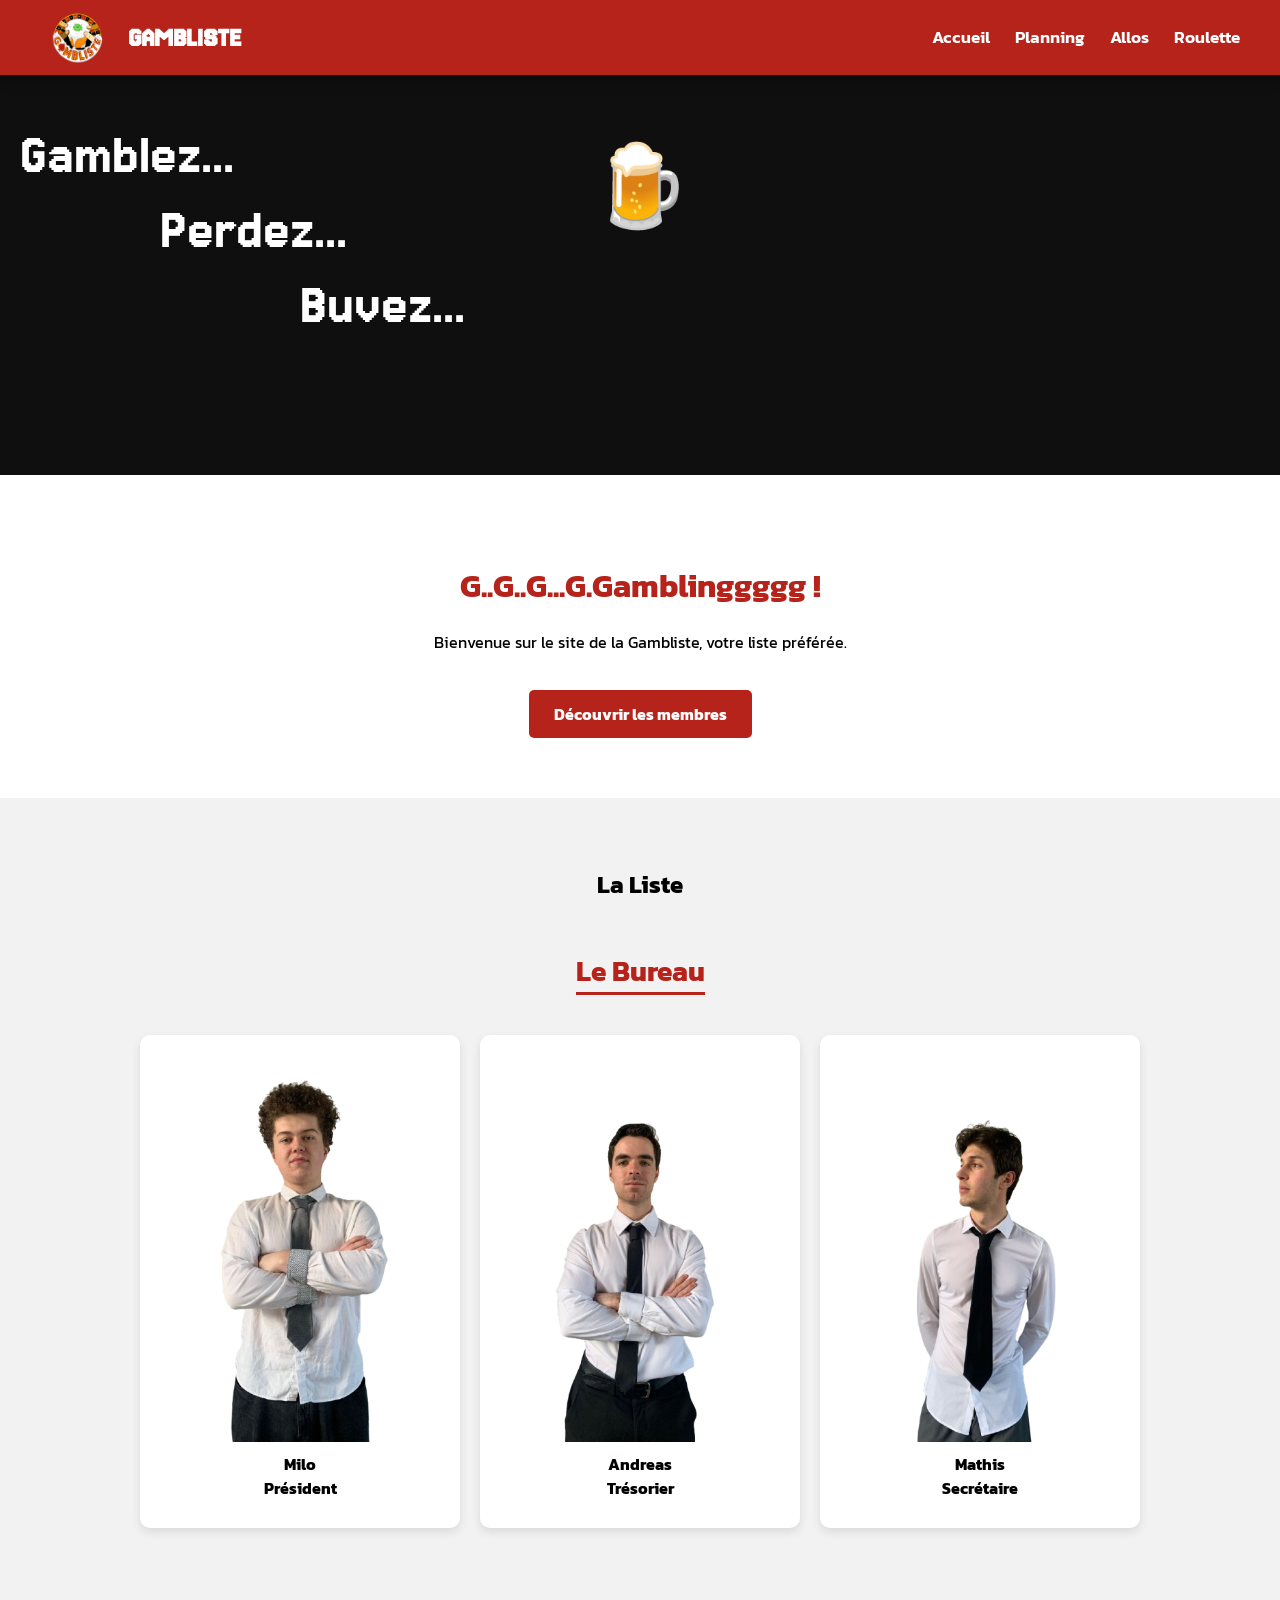
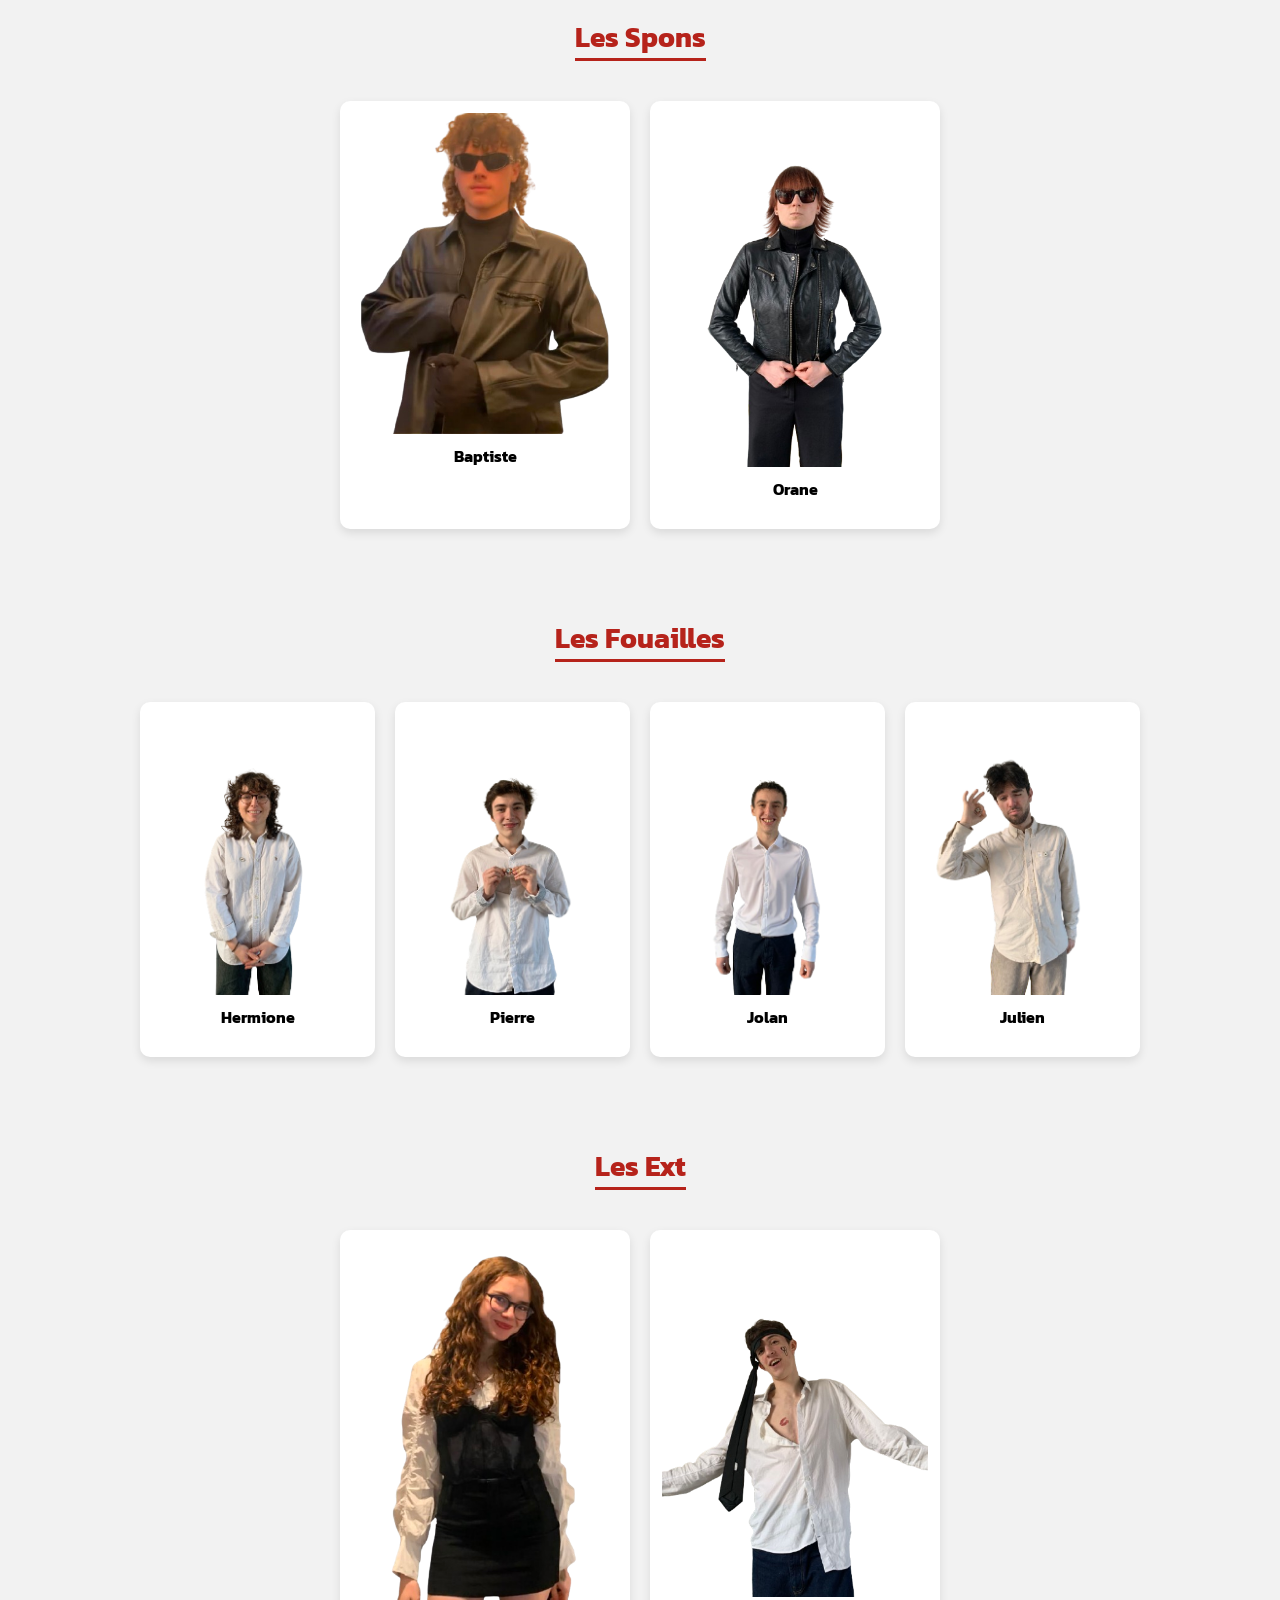
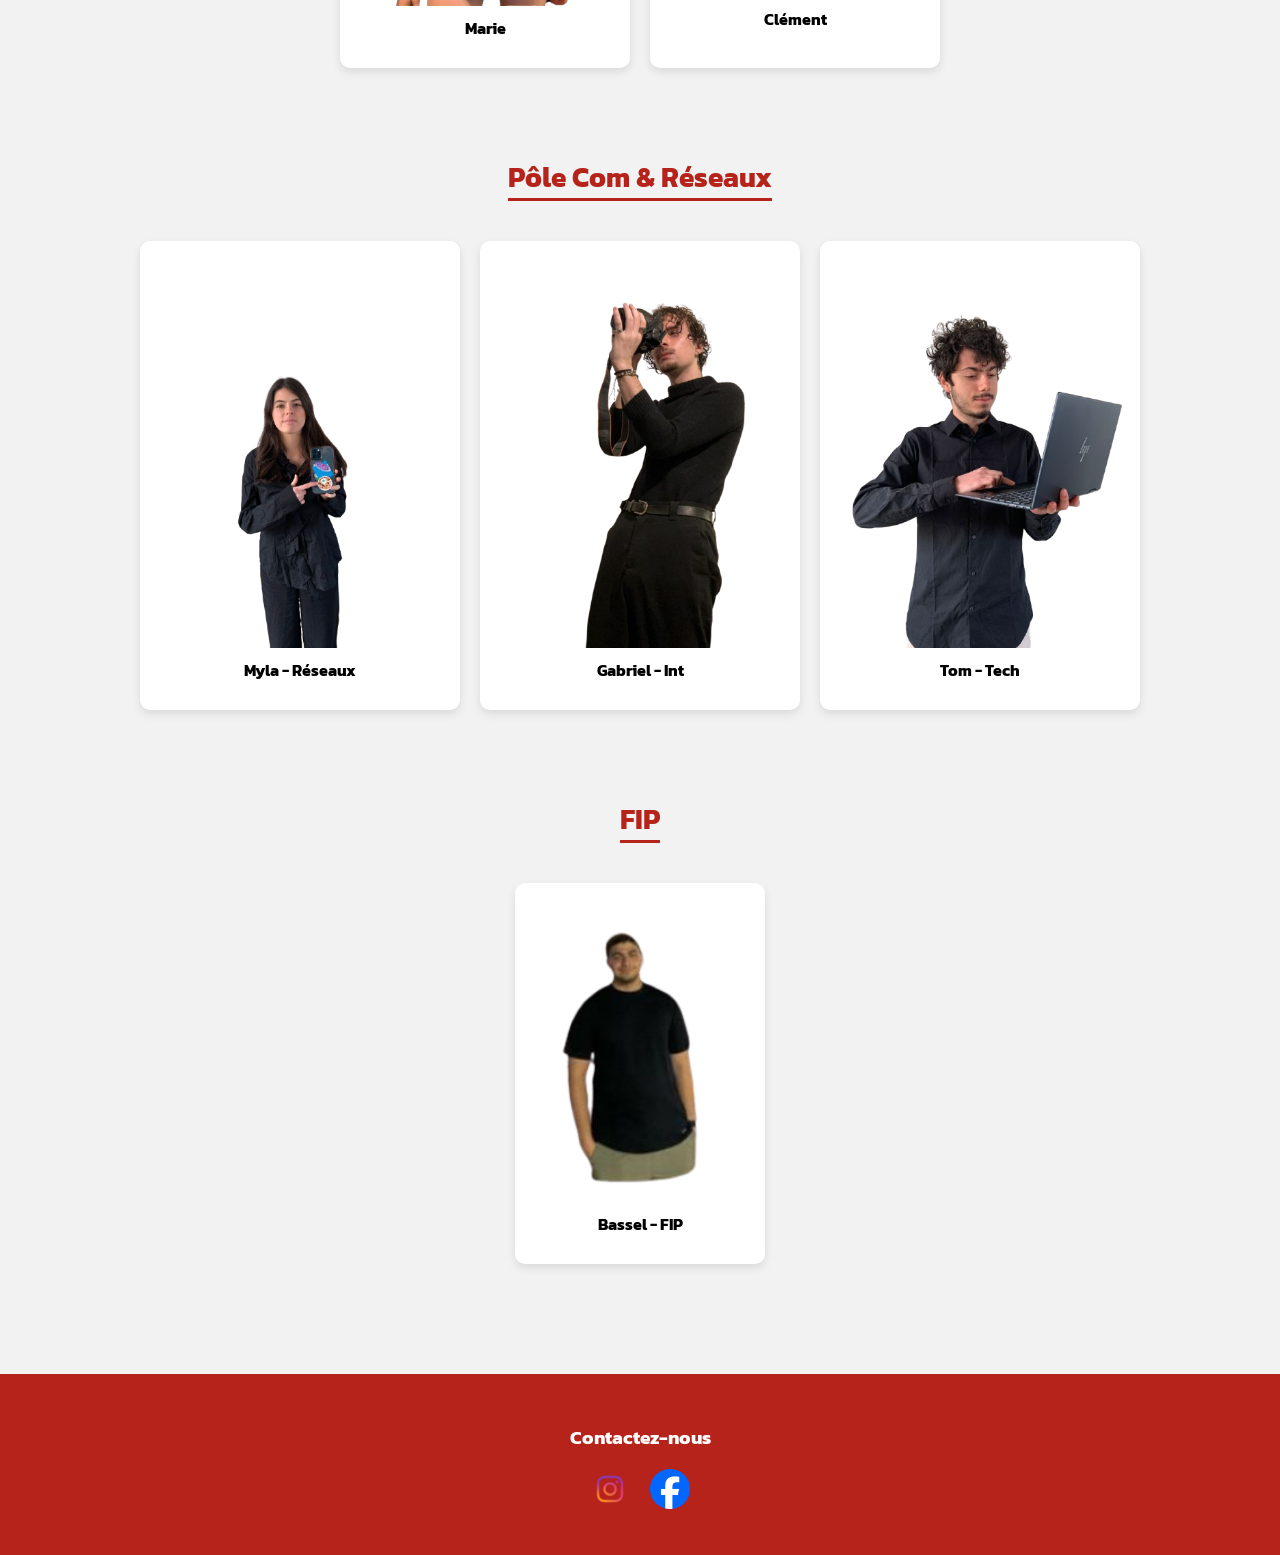
<file: index.html>
<!DOCTYPE html>
<html lang="fr">
<head>
    <link rel="icon" type="image/png" href="images/logo.png">
    <meta charset="UTF-8">
    <meta name="viewport" content="width=device-width, initial-scale=1.0">
    <title>Gambliste - Accueil</title>
    
    <link rel="stylesheet" href="css/index.css">
    <link rel="stylesheet" href="https://cdnjs.cloudflare.com/ajax/libs/font-awesome/6.0.0/css/all.min.css">
    <link rel="icon" type="image/png" href="images/logo.png">
</head>

<body>

<header class="navbar">
    <div class="logo-conteneur">
        <img src="images/logo.png" alt="Logo Gambliste" class="logo-image">
        <h1 class="titre-principal">GAMBLISTE</h1>
    </div>
    <nav class="liens-navbar">
        <a href="index.html">Accueil</a>
        <a href="planning.html">Planning</a>
        <a href="allos.html">Allos</a>
        <a href="roulette.html">Roulette</a>
    </nav>
</header>

<main>
    <section class="zone-hero">
        <div class="bouton-biere" id="declencheurBiere" title="Clique pour servir !">🍺</div> 

        <div class="slogan-escalier">
            <span>Gamblez...</span>
            <span class="marche-2">Perdez...</span>
            <span class="marche-3">Buvez...</span>
        </div>
        <div class="liquide-biere" id="niveauBiere"></div>
    </section>

    <section class="texte-presentation">
        <h2 class="accent-rouge">G..G..G...G.Gamblinggggg !</h2>
        <p>Bienvenue sur le site de la Gambliste, votre liste préférée.</p>
        <a href="#membres-ancre" class="bouton-action">Découvrir les membres</a>
    </section>

    <section class="section-membres" id="membres-ancre">
        <h2 class="titre-section">La Liste</h2>

        <div class="sous-section">
            <h3 class="sous-titre-pole">Le Bureau</h3>
            <div class="grille-membres grille-3">
                <div class="carte-membre"><img src="images/milo.png" alt="Milo"><p><b>Milo</b><br>Président</p></div>
                <div class="carte-membre"><img src="images/andreas.png" alt="Andreas"><p><b>Andreas</b><br>Trésorier</p></div>
                <div class="carte-membre"><img src="images/mathis.png" alt="Mathis"><p><b>Mathis</b><br>Secrétaire</p></div>
            </div>
        </div>

        <div class="sous-section">
            <h3 class="sous-titre-pole">Les Spons</h3>
            <div class="grille-membres grille-2">
                <div class="carte-membre"><img src="images/baptiste.png" alt="Baptiste"><p>Baptiste</p></div>
                <div class="carte-membre"><img src="images/orane.png" alt="Orane"><p>Orane</p></div>
            </div>
        </div>

        <div class="sous-section">
            <h3 class="sous-titre-pole">Les Fouailles</h3>
            <div class="grille-membres grille-4">
                <div class="carte-membre"><img src="images/hermione.png" alt="Hermione"><p>Hermione</p></div>
                <div class="carte-membre"><img src="images/pierre.png" alt="Pierre"><p>Pierre</p></div>
                <div class="carte-membre"><img src="images/jolan.png" alt="Jolan"><p>Jolan</p></div>
                <div class="carte-membre"><img src="images/julien.png" alt="Julien"><p>Julien</p></div>
            </div>
        </div>

        <div class="sous-section">
            <h3 class="sous-titre-pole">Les Ext</h3>
            <div class="grille-membres grille-2">
                <div class="carte-membre"><img src="images/marie.png" alt="Marie"><p>Marie</p></div>
                <div class="carte-membre"><img src="images/clement.png" alt="Clément"><p>Clément</p></div>
            </div>
        </div>

        <div class="sous-section">
            <h3 class="sous-titre-pole">Pôle Com & Réseaux</h3>
            <div class="grille-membres grille-3">
                <div class="carte-membre"><img src="images/myla.png" alt="Myla"><p>Myla - Réseaux</p></div>
                <div class="carte-membre"><img src="images/gabriel.png" alt="Gabriel"><p>Gabriel - Int</p></div>
                <div class="carte-membre"><img src="images/tom.png" alt="Tom"><p>Tom - Tech</p></div>
            </div>
        </div>

        <div class="sous-section">
            <h3 class="sous-titre-pole">FIP</h3>
            <div class="grille-membres grille-1">
                <div class="carte-membre"><img src="images/bassel.png" alt="Bassel"><p>Bassel - FIP</p></div>
            </div>
        </div>
    </section>
</main>

<footer class="pied-de-page">
    <h3>Contactez-nous</h3>
    <div class="conteneur-sociaux">
        <a href="https://www.instagram.com/la_gambliste" target="_blank" aria-label="Instagram">
            <img src="images/logo_insta.png" alt="Instagram" class="icone-sociale">
        </a>
        <a href="https://www.facebook.com/groups/1248265633213505/user/61583542214371/" target="_blank" aria-label="Facebook">
            <img src="images/logo_facebook.png" alt="Facebook" class="icone-sociale">
        </a>
    </div>
</footer>

<script>
    document.addEventListener('DOMContentLoaded', function() {
        const declencheur = document.getElementById('declencheurBiere');
        const remplissage = document.getElementById('niveauBiere');

        if (declencheur && remplissage) {
            declencheur.addEventListener('click', function() {
                if (!remplissage.classList.contains('en-train-de-remplir')) {
                    remplissage.classList.add('en-train-de-remplir');
                    declencheur.classList.add('versage-en-cours');
                    setTimeout(() => { 
                        declencheur.style.opacity = '0';
                        setTimeout(() => { declencheur.style.display = 'none'; }, 500);
                    }, 3000); 
                }
            });
        }
    });
</script>
<script src="js/global.js"></script>

</body>

</html>
</file>
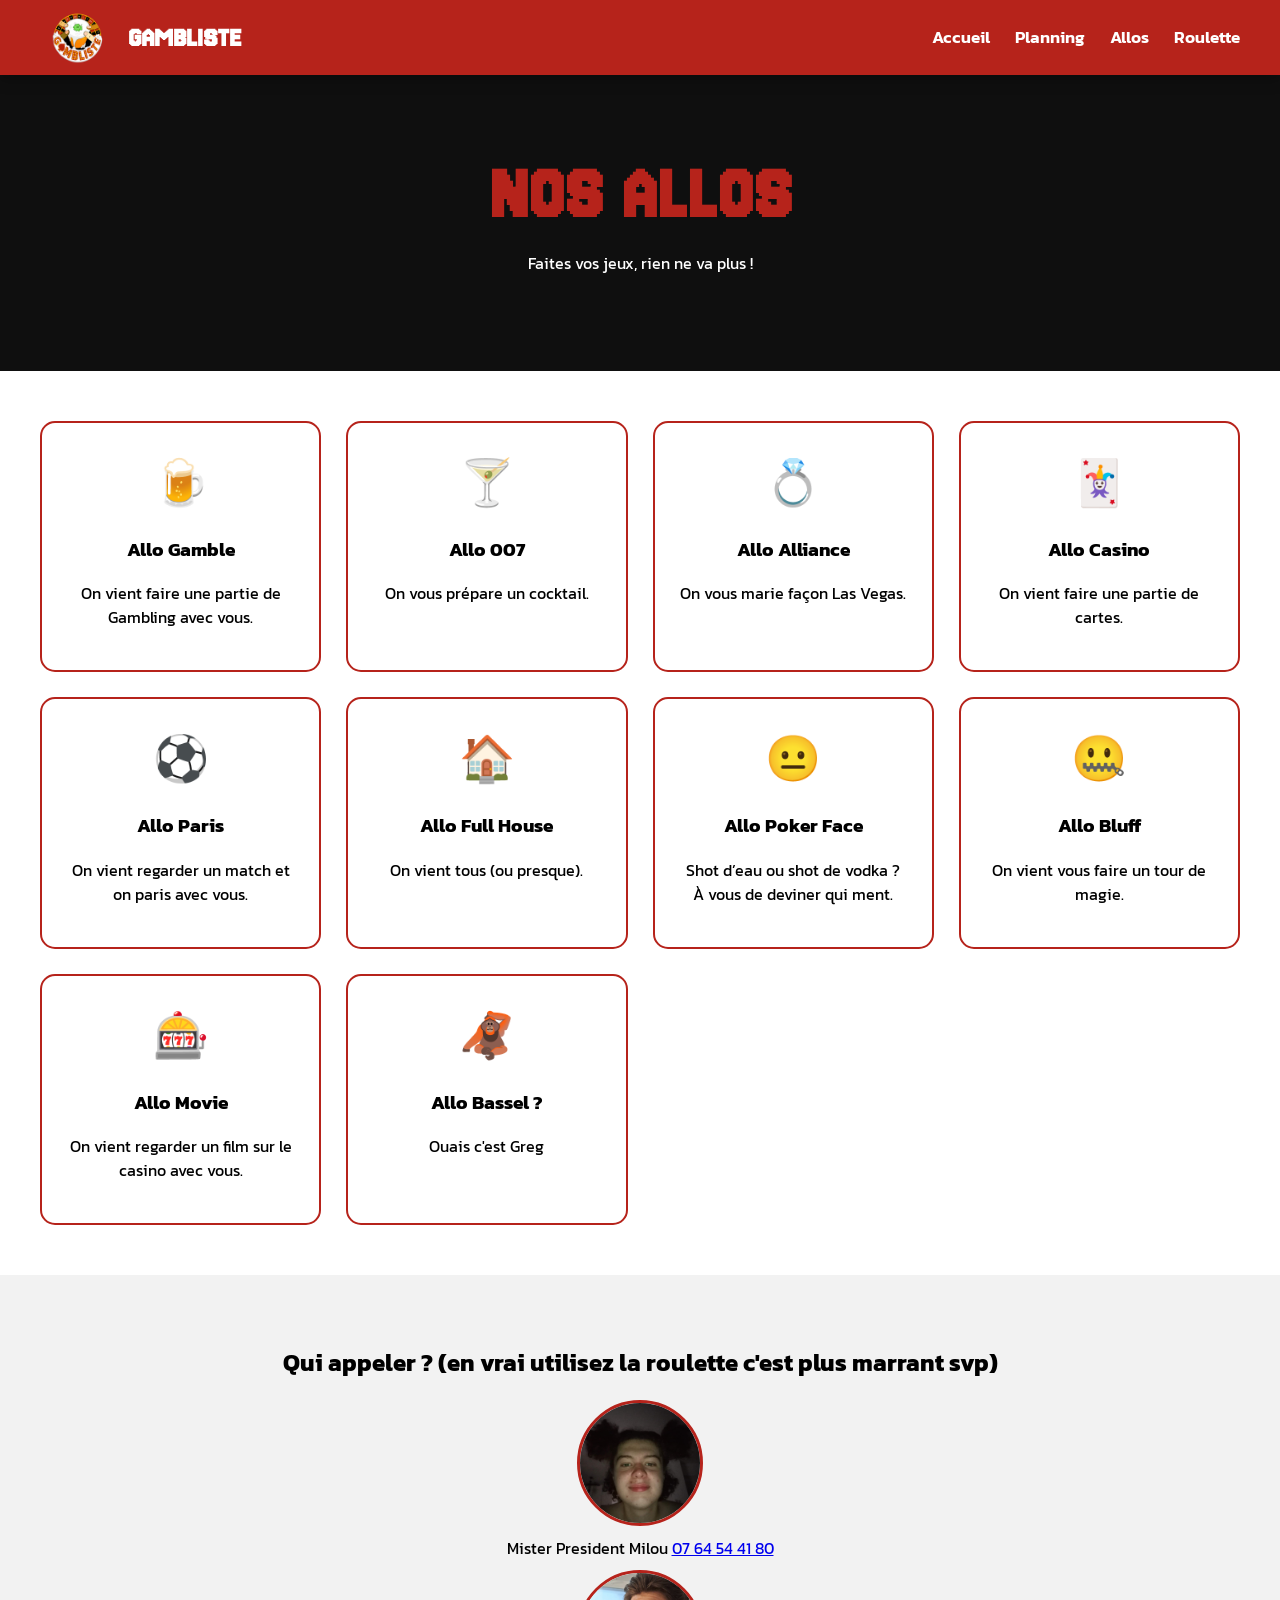
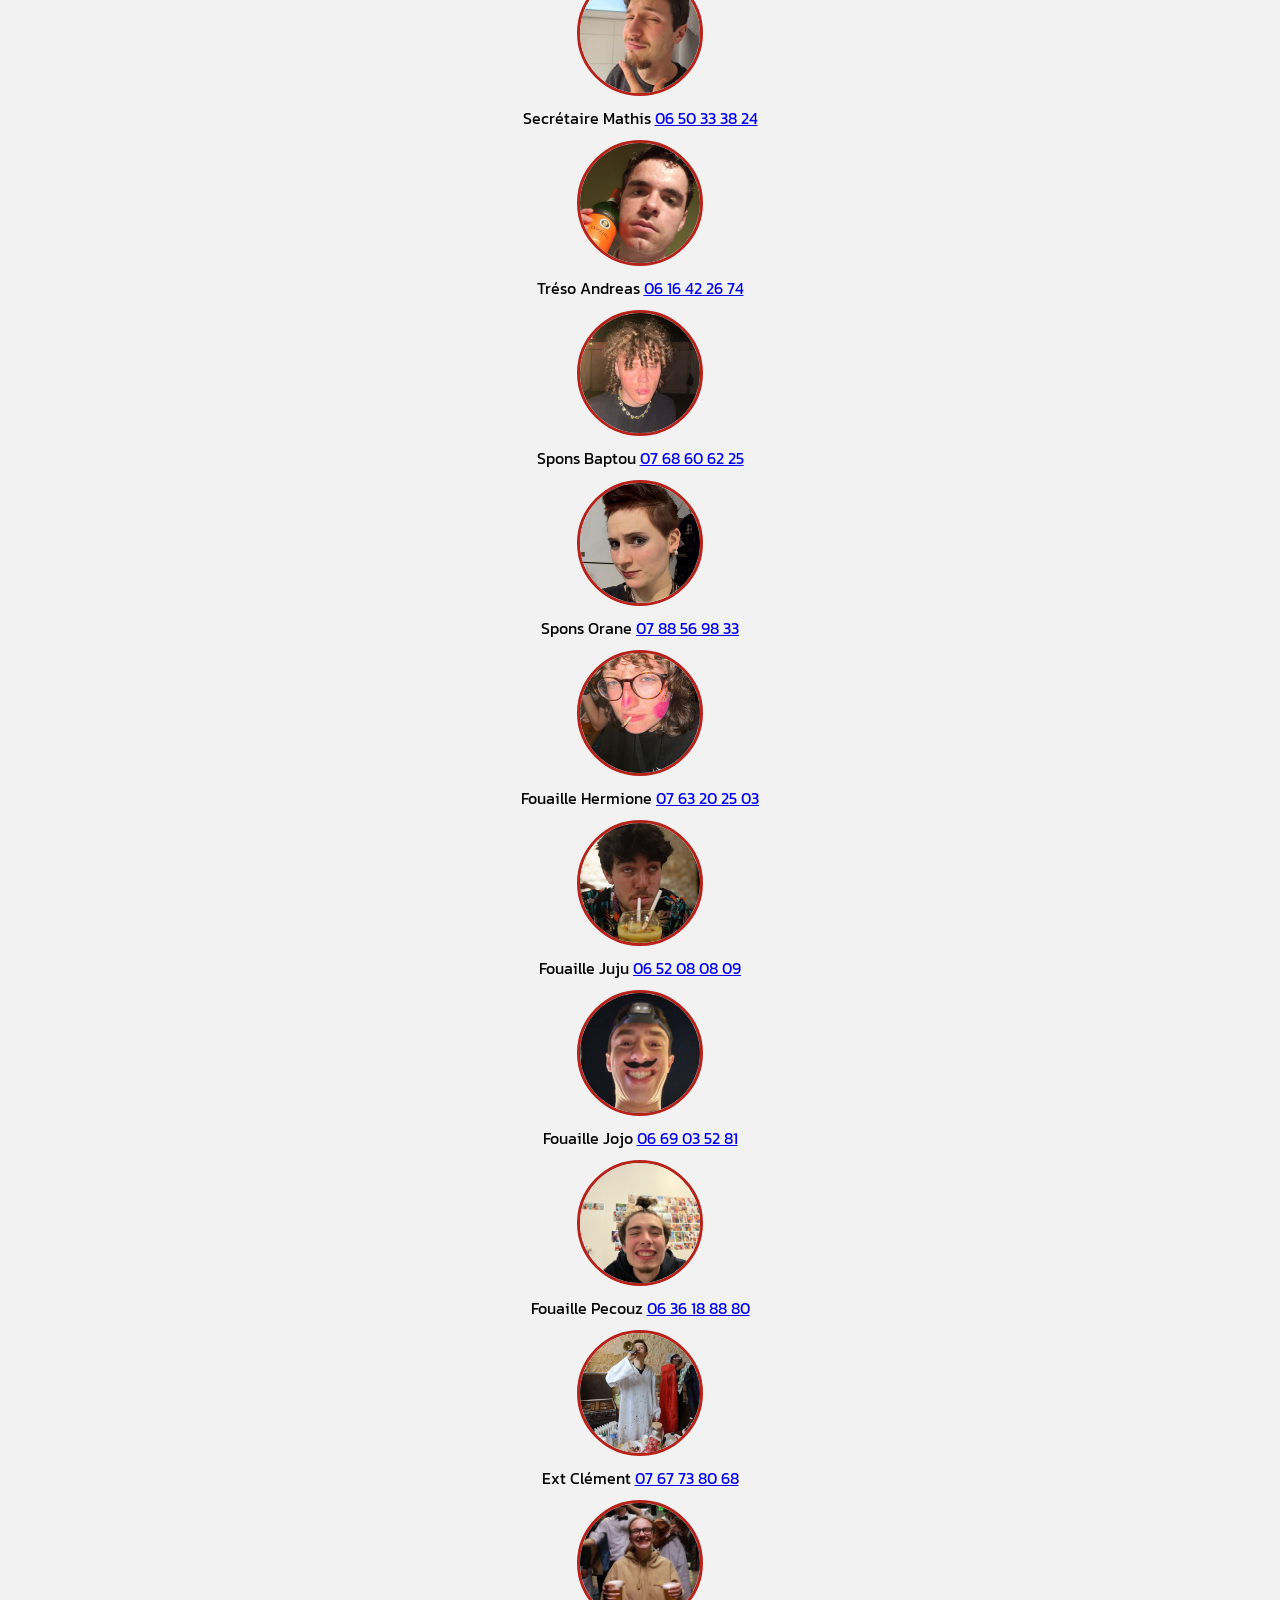
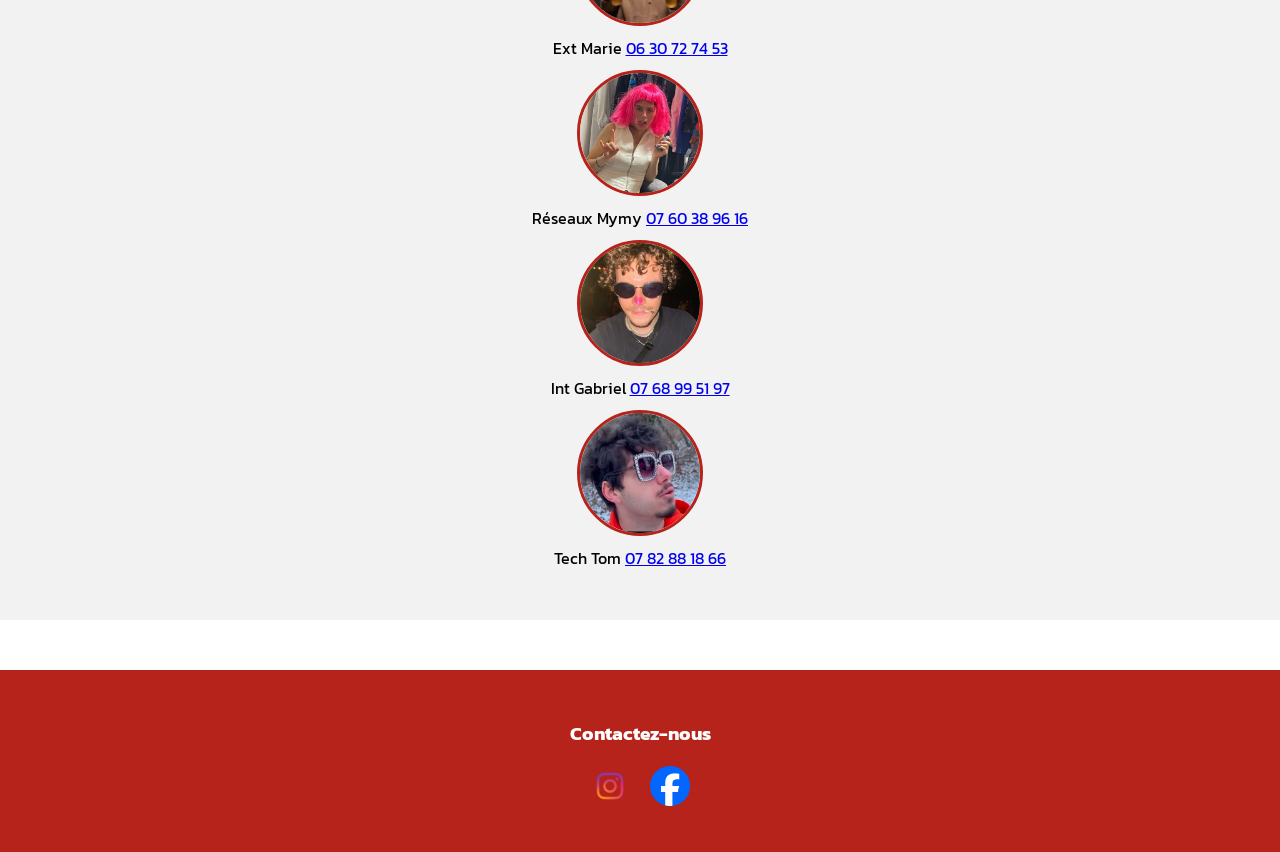
<file: allos.html>
<!DOCTYPE html>
<html lang="fr">
<head>
    <link rel="icon" type="image/png" href="images/logo.png">
    <meta charset="UTF-8">
    <meta name="viewport" content="width=device-width, initial-scale=1.0">
    <title>Gambliste - Allos</title>
    <link rel="stylesheet" href="css/allos.css">
</head>
<body>

<header class="navbar">
    <div class="logo-conteneur">
        <img src="images/logo.png" alt="Logo Gambliste" class="logo-image">
        <h1 class="titre-principal">GAMBLISTE</h1>
    </div>
    <nav class="liens-navbar">
        <a href="index.html">Accueil</a>
        <a href="planning.html">Planning</a>
        <a href="allos.html">Allos</a>
        <a href="roulette.html">Roulette</a>
    </nav>
</header>

<section class="zone-hero-allos">
    <h2 class="titre-page">NOS ALLOS</h2>
    <p class="sous-titre">Faites vos jeux, rien ne va plus !</p>
</section>

<section class="section-allos">
    <div class="grille-allos">
        
        <div class="carte-allo">
            <div class="allo-icone">🍺</div>
            <h3>Allo Gamble</h3>
            <p>On vient faire une partie de Gambling avec vous.</p>
        </div>

        <div class="carte-allo">
            <div class="allo-icone">🍸</div>
            <h3>Allo 007</h3>
            <p>On vous prépare un cocktail.</p>
        </div>

        <div class="carte-allo">
            <div class="allo-icone">💍</div>
            <h3>Allo Alliance</h3>
            <p>On vous marie façon Las Vegas.</p>
        </div>

        <div class="carte-allo">
            <div class="allo-icone">🃏</div>
            <h3>Allo Casino</h3>
            <p>On vient faire une partie de cartes.</p>
        </div>

        <div class="carte-allo">
            <div class="allo-icone">⚽</div>
            <h3>Allo Paris</h3>
            <p>On vient regarder un match et on paris avec vous.</p>
        </div>

        <div class="carte-allo">
            <div class="allo-icone">🏠</div>
            <h3>Allo Full House</h3>
            <p>On vient tous (ou presque).</p>
        </div>

        <div class="carte-allo">
            <div class="allo-icone">😐</div>
            <h3>Allo Poker Face</h3>
            <p>Shot d’eau ou shot de vodka ? À vous de deviner qui ment.</p>
        </div>

        <div class="carte-allo">
            <div class="allo-icone">🤐</div>
            <h3>Allo Bluff</h3>
            <p>On vient vous faire un tour de magie.</p>
        </div>


        <div class="carte-allo">
            <div class="allo-icone">🎰</div>
            <h3>Allo Movie</h3>
            <p>On vient regarder un film sur le casino avec vous.</p>
        </div>

        <div class="carte-allo">
            <div class="allo-icone">🦧</div>
            <h3>Allo Bassel ?</h3>
            <p>Ouais c'est Greg</p>
        </div>

    </div>
</section>

<section class="section-contacts">
    <h2 class="sous-titre-pole">Qui appeler ? (en vrai utilisez la roulette c'est plus marrant svp)</h2>
    <div class="annuaire-gambliste">
        
        <div class="contact-card">
            <img src="images/Roulette/Mylo2.jpg" alt="Milou" class="photo-contact">
            <div class="info-contact">
                <span class="role">Mister President</span>
                <span class="nom">Milou</span>
                <a href="tel:0764544180" class="lien-tel">07 64 54 41 80</a>
            </div>
        </div>

        <div class="contact-card">
            <img src="images/Roulette/Mathis1.jpg" alt="Mathis" class="photo-contact">
            <div class="info-contact">
                <span class="role">Secrétaire</span>
                <span class="nom">Mathis</span>
                <a href="tel:0650333824" class="lien-tel">06 50 33 38 24</a>
            </div>
        </div>

        <div class="contact-card">
            <img src="images/Roulette/Andreas1.jpg" alt="Andreas" class="photo-contact">
            <div class="info-contact">
                <span class="role">Tréso</span>
                <span class="nom">Andreas</span>
                <a href="tel:0616422674" class="lien-tel">06 16 42 26 74</a>
            </div>
        </div>

        <div class="contact-card">
            <img src="images/Roulette/Baptou1.jpg" alt="Baptou" class="photo-contact">
            <div class="info-contact">
                <span class="role">Spons</span>
                <span class="nom">Baptou</span>
                <a href="tel:0768606225" class="lien-tel">07 68 60 62 25</a>
            </div>
        </div>

        <div class="contact-card">
            <img src="images/Roulette/Orane2.jpg" alt="Orane" class="photo-contact">
            <div class="info-contact">
                <span class="role">Spons</span>
                <span class="nom">Orane</span>
                <a href="tel:0788569833" class="lien-tel">07 88 56 98 33</a>
            </div>
        </div>

        <div class="contact-card">
            <img src="images/Roulette/Hermione1.jpg" alt="Hermione" class="photo-contact">
            <div class="info-contact">
                <span class="role">Fouaille</span>
                <span class="nom">Hermione</span>
                <a href="tel:0763202503" class="lien-tel">07 63 20 25 03</a>
            </div>
        </div>

        <div class="contact-card">
            <img src="images/Roulette/Juju1.jpg" alt="Juju" class="photo-contact">
            <div class="info-contact">
                <span class="role">Fouaille</span>
                <span class="nom">Juju</span>
                <a href="tel:0652080809" class="lien-tel">06 52 08 08 09</a>
            </div>
        </div>

        <div class="contact-card">
            <img src="images/Roulette/Jojo1.jpg" alt="Jojo" class="photo-contact">
            <div class="info-contact">
                <span class="role">Fouaille</span>
                <span class="nom">Jojo</span>
                <a href="tel:0669035281" class="lien-tel">06 69 03 52 81</a>
            </div>
        </div>

        <div class="contact-card">
            <img src="images/Roulette/Pecouz4.jpg" alt="Pecouz" class="photo-contact">
            <div class="info-contact">
                <span class="role">Fouaille</span>
                <span class="nom">Pecouz</span>
                <a href="tel:0636188880" class="lien-tel">06 36 18 88 80</a>
            </div>
        </div>

        <div class="contact-card">
            <img src="images/Roulette/Clement1.jpg" alt="Clément" class="photo-contact">
            <div class="info-contact">
                <span class="role">Ext</span>
                <span class="nom">Clément</span>
                <a href="tel:0767738068" class="lien-tel">07 67 73 80 68</a>
            </div>
        </div>

        <div class="contact-card">
            <img src="images/Roulette/Marie1.jpg" alt="Marie" class="photo-contact">
            <div class="info-contact">
                <span class="role">Ext</span>
                <span class="nom">Marie</span>
                <a href="tel:0630727453" class="lien-tel">06 30 72 74 53</a>
            </div>
        </div>

        <div class="contact-card">
            <img src="images/Roulette/Mymy2.jpg" alt="Mymy" class="photo-contact">
            <div class="info-contact">
                <span class="role">Réseaux</span>
                <span class="nom">Mymy</span>
                <a href="tel:0760389616" class="lien-tel">07 60 38 96 16</a>
            </div>
        </div>

        <div class="contact-card">
            <img src="images/Roulette/Gabriel1.jpg" alt="Gabriel" class="photo-contact">
            <div class="info-contact">
                <span class="role">Int</span>
                <span class="nom">Gabriel</span>
                <a href="tel:0768995197" class="lien-tel">07 68 99 51 97</a>
            </div>
        </div>

        <div class="contact-card">
            <img src="images/Roulette/Tom2.jpg" alt="Tom" class="photo-contact">
            <div class="info-contact">
                <span class="role">Tech</span>
                <span class="nom">Tom</span>
                <a href="tel:0782881866" class="lien-tel">07 82 88 18 66</a>
            </div>
        </div>

    </div>
</section>
<footer class="pied-de-page">
    <h3>Contactez-nous</h3>
    <div class="conteneur-sociaux">
        <a href="https://www.instagram.com/la_gambliste" target="_blank" aria-label="Instagram">
            <img src="images/logo_insta.png" alt="Instagram" class="icone-sociale">
        </a>
        <a href="https://www.facebook.com/groups/1248265633213505/user/61583542214371/" target="_blank" aria-label="Facebook">
            <img src="images/logo_facebook.png" alt="Facebook" class="icone-sociale">
        </a>
    </div>
</footer>
<script src="js/global.js"></script>
</body>

</html>
</file>
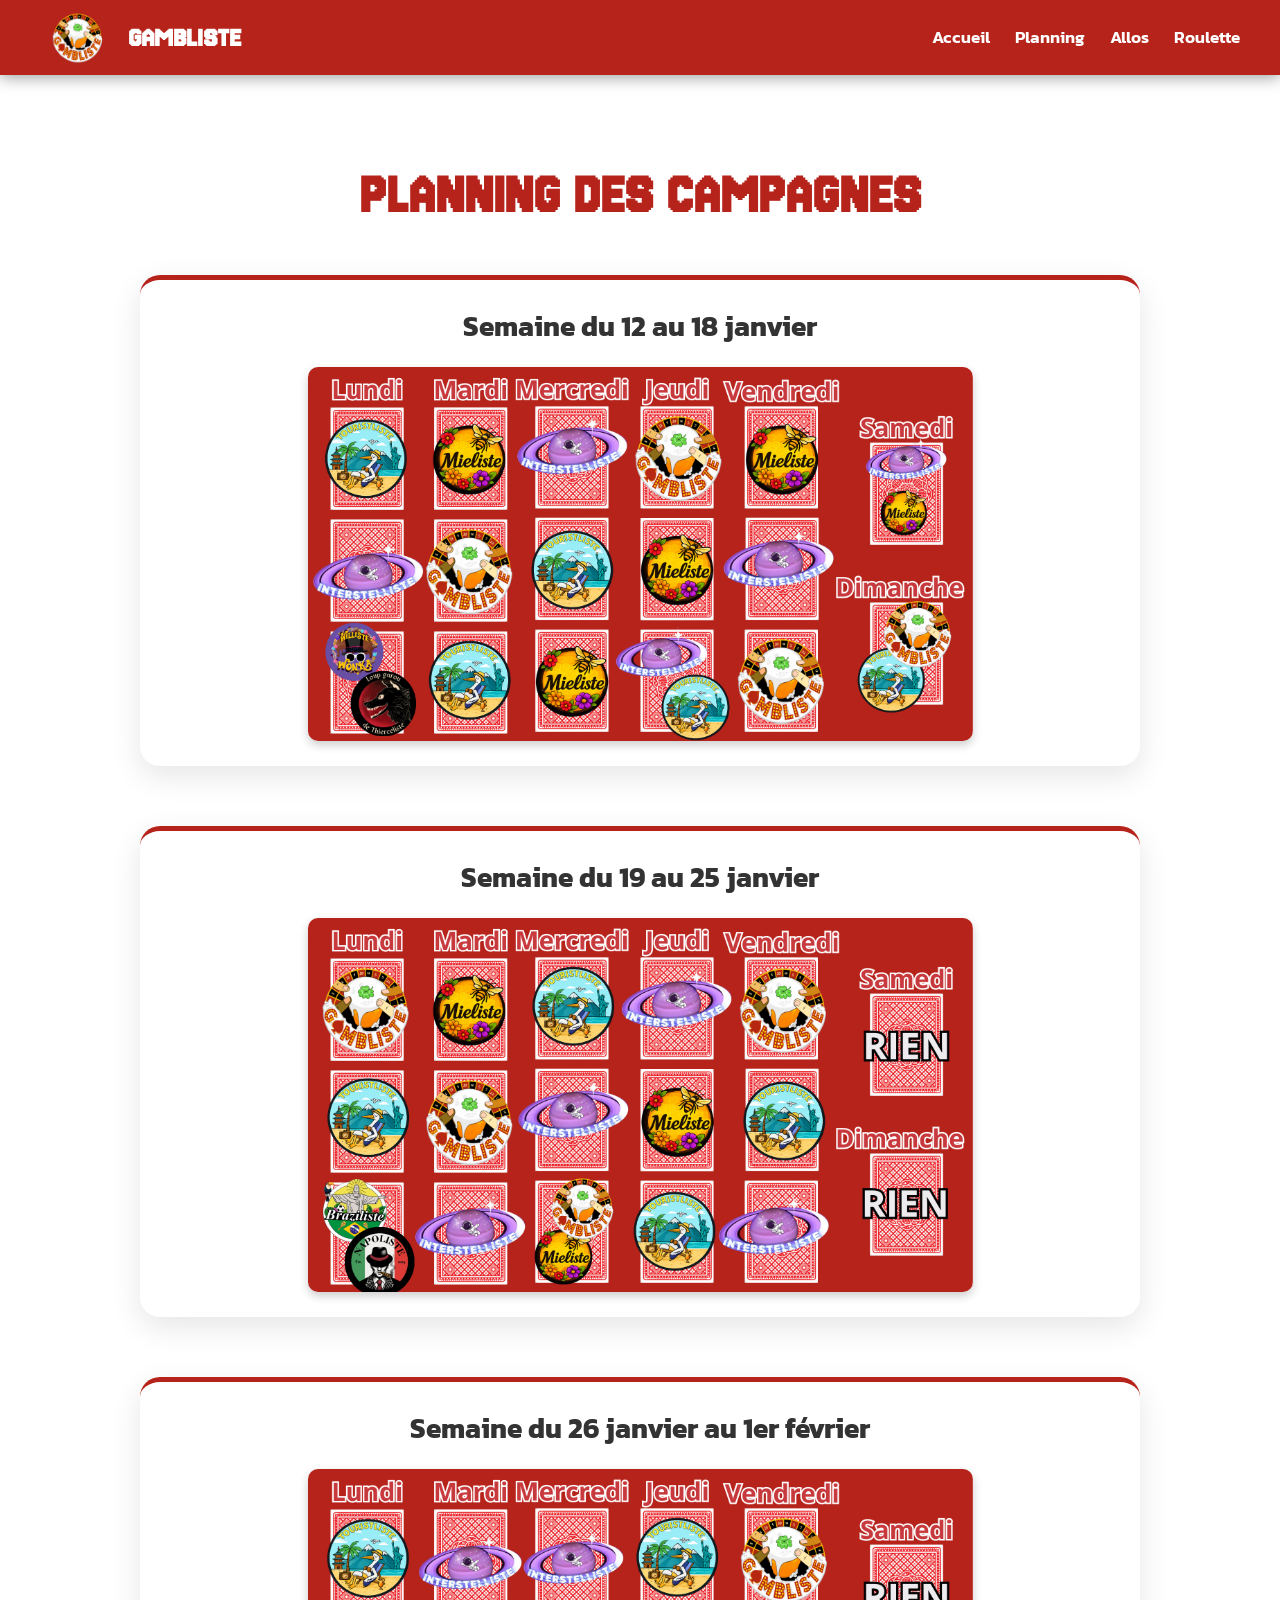
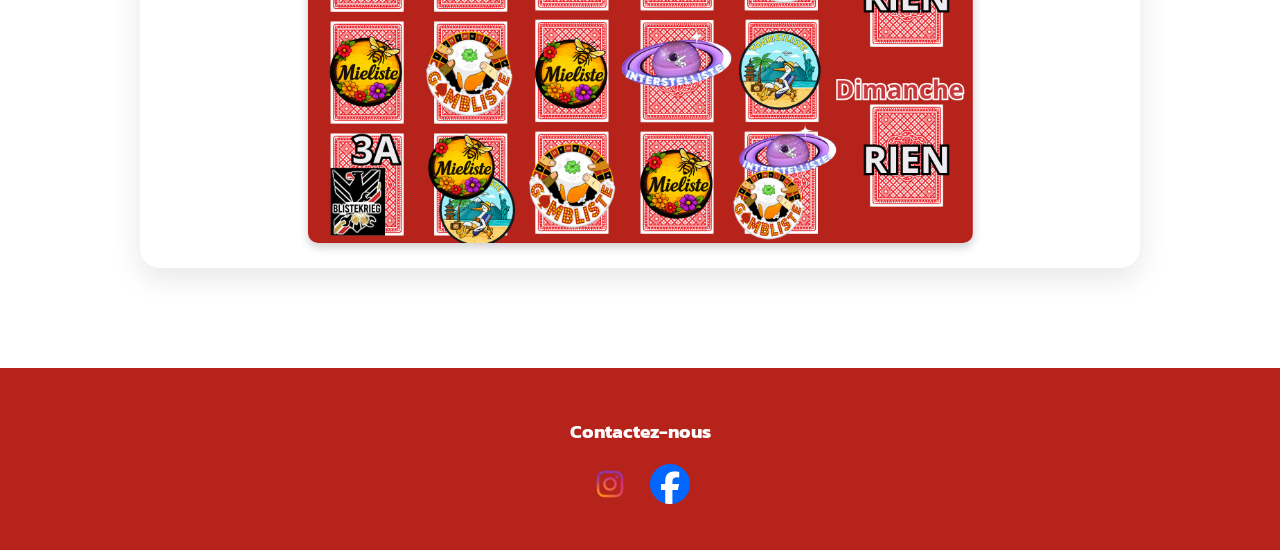
<file: planning.html>
<!DOCTYPE html>
<html lang="fr">
<head>
    <link rel="icon" type="image/png" href="images/logo.png">
    <meta charset="UTF-8">
    <meta name="viewport" content="width=device-width, initial-scale=1.0">
    <title>Gambliste - Planning</title>
    <link rel="preconnect" href="https://fonts.googleapis.com">
    <link rel="preconnect" href="https://fonts.gstatic.com" crossorigin>
    <link href="https://fonts.googleapis.com/css2?family=Jersey+15&family=Kanit:wght@400;600&display=swap" rel="stylesheet">
    <link rel="stylesheet" href="css/planning.css">
</head>
<body>

<header class="navbar">
    <div class="logo-conteneur">
        <img src="images/logo.png" alt="Logo Gambliste" class="logo-image">
        <h1 class="titre-principal">GAMBLISTE</h1>
    </div>
    <nav class="liens-navbar">
        <a href="index.html">Accueil</a>
        <a href="planning.html">Planning</a>
        <a href="allos.html">Allos</a>
        <a href="roulette.html">Roulette</a>
    </nav>
</header>

<main class="contenu-planning">
    <h1 class="titre-page-planning">PLANNING DES CAMPAGNES</h1>
    
    <section class="planning-section">
        <div class="carte-planning">
            <h2 class="date-semaine">Semaine du 12 au 18 janvier</h2>
            <div class="image-wrapper">
                <img src="images/1.png" alt="Planning 12-18 Janvier">
            </div>
        </div>

        <div class="carte-planning">
            <h2 class="date-semaine">Semaine du 19 au 25 janvier</h2>
            <div class="image-wrapper">
                <img src="images/2.png" alt="Planning 19-25 Janvier">
            </div>
        </div>

        <div class="carte-planning">
            <h2 class="date-semaine">Semaine du 26 janvier au 1er février</h2>
            <div class="image-wrapper">
                <img src="images/3.png" alt="Planning 26 Jan-1 Fev">
            </div>
        </div>
    </section>
</main>

<footer class="pied-de-page">
    <h3>Contactez-nous</h3>
    <div class="conteneur-sociaux">
        <a href="https://www.instagram.com/la_gambliste" target="_blank" aria-label="Instagram">
            <img src="images/logo_insta.png" alt="Instagram" class="icone-sociale">
        </a>
        <a href="https://www.facebook.com/groups/1248265633213505/user/61583542214371/" target="_blank" aria-label="Facebook">
            <img src="images/logo_facebook.png" alt="Facebook" class="icone-sociale">
        </a>
    </div>
</footer>

<script src="js/global.js"></script>
</body>
</html>
</file>
<file: css/index.css>
@import url('https://fonts.googleapis.com/css2?family=Jersey+15&display=swap');
@import url('https://fonts.googleapis.com/css2?family=Kanit:wght@400;600&display=swap');
/* --- BASES --- */
body {
    margin: 0;
    font-family: 'Kanit', sans-serif;
    background: #ffffff;
    color: #000;
    scroll-behavior: smooth; 
    padding-top: 75px; 
    overflow-x: hidden;
    width: 100%;
}

/* --- NAVBAR --- */
.navbar {
    position: fixed;
    top: 0;
    left: 0;
    width: 100%;
    height: 75px;
    background-color: #b6231b;
    display: flex;
    justify-content: space-between;
    align-items: center;
    padding: 0 40px;
    z-index: 2000;
    box-sizing: border-box;
    box-shadow: 0 2px 15px rgba(0,0,0,0.4);
}

.logo-conteneur {
    display: flex;
    align-items: center;
    gap: 15px;
}

.logo-image {
    height: 55px; 
    width: auto;
    border-radius: 50%;
}

.titre-principal {
    font-family: 'Jersey 15', cursive;
    font-size: 30px;
    color: white;
    margin: 0;
    text-transform: uppercase;
}

.liens-navbar {
    display: flex;
    gap: 25px;
}

.liens-navbar a {
    color: white;
    text-decoration: none;
    font-weight: 600;
    font-size: 17px;
    transition: 0.3s;
    border-bottom: 2px solid transparent;
}

.liens-navbar a:hover {
    color: #ffd700; 
    border-bottom: 2px solid #ffd700;
}

/* --- ZONE HERO (BIERE) --- */
.zone-hero {
    background: #0f0f0f;
    height: 400px;
    position: relative; 
    overflow: hidden; 
    display: flex;
}

.slogan-escalier {
    color: white;
    font-size: 60px;
    font-family: 'Jersey 15';
    z-index: 2;
    padding: 50px 20px;
}

.marche-2 { padding-left: 140px !important; display: block; margin-top: 15px; }
.marche-3 { padding-left: 280px !important; display: block; margin-top: 15px; }

.bouton-biere {
    position: absolute;
    top: 50px;
    left: 50%;
    transform: translateX(-50%);
    font-size: 80px;
    cursor: pointer;
    z-index: 10;
    transition: all 3s ease-in-out;
}

.bouton-biere.versage-en-cours {
    transform: translateX(-50%) rotate(180deg); 
    opacity: 0;
}

.liquide-biere {
    position: absolute;
    bottom: 0;
    left: 0;
    width: 100%;
    height: 0; 
    background: repeating-linear-gradient(45deg, #FFD700, #FFA500 5px, #FFC400 5px, #FFA500 10px);
    transition: height 30s ease-out; 
    z-index: 1;
}

.liquide-biere.en-train-de-remplir {
    height: 100%; 
}

/* --- GRILLE MEMBRES --- */
.texte-presentation {
    text-align: center;
    padding: 60px 20px;
}

.accent-rouge {
    font-size: 32px;
    color: #b6231b;
    font-weight: bold;
    display: block;
    margin-bottom: 20px;
}

.bouton-action {
    display: inline-block;
    background: #b6231b;
    color: white;
    padding: 12px 25px;
    text-decoration: none;
    border-radius: 5px;
    font-weight: bold;
    margin-top: 20px;
}

.section-membres {
    background: #f2f2f2;
    padding: 50px 20px;
    text-align: center;
}

.sous-titre-pole {
    font-size: 28px;
    color: #b6231b;
    border-bottom: 3px solid #b6231b;
    display: inline-block;
    margin-bottom: 40px;
}

.grille-membres {
    display: grid;
    gap: 20px;
    max-width: 1000px;
    margin: 0 auto 60px;
    justify-items: center;
}

.grille-4 { grid-template-columns: repeat(4, 1fr); }
.grille-3 { grid-template-columns: repeat(3, 1fr); }
.grille-2 { grid-template-columns: repeat(2, 1fr); max-width: 600px; }
.grille-1 { grid-template-columns: 1fr; max-width: 250px; }

.carte-membre {
    background: white;
    padding: 12px;
    border-radius: 10px;
    box-shadow: 0 4px 10px rgba(0,0,0,0.1);
    width: 100%;
    box-sizing: border-box;
    transition: transform 0.3s;
}

.carte-membre:hover { transform: translateY(-5px); }

.carte-membre img {
    width: 100%;
    border-radius: 5px;
    display: block;
}

.carte-membre p { font-weight: bold; margin-top: 10px; }

/* --- FOOTER --- */
.pied-de-page {
    background: #b6231b;
    color: white;
    text-align: center;
    padding: 30px;
}

.conteneur-sociaux {
    display: flex;
    justify-content: center;
    gap: 20px;
    margin-bottom: 10px;
}

.icone-sociale { 
    width: 40px; /* Réduit pour être plus propre */
    height: 40px; 
    object-fit: contain; 
    transition: transform 0.2s;
}

.icone-sociale:hover { transform: scale(1.2); }

/* --- ANIMATIONS GLOBALES (JETONS & CURSEUR) --- */
.jeton-poker-global { 
    position: fixed; 
    z-index: 9995; 
    pointer-events: none; 
    border-radius: 50%;
    object-fit: cover;
    box-shadow: 0 2px 5px rgba(0,0,0,0.3);
    will-change: transform; 
}

@keyframes animationChuteGlobale {
    0% { transform: translateY(0) rotate(0deg); opacity: 0.9; }
    100% { transform: translateY(110vh) rotate(720deg); opacity: 0; }
}

.carte-souris-globale { 
    position: fixed; 
    pointer-events: none; 
    z-index: 9998; 
    font-size: 24px;
    color: #b6231b; 
    text-shadow: 1px 1px 2px rgba(0,0,0,0.2);
    will-change: transform, opacity;
    animation: flottementCarteGlobal 0.8s ease-out forwards;
}

@keyframes flottementCarteGlobal {
    0% { transform: translate(-50%, -50%) rotate(0deg); opacity: 1; }
    100% { transform: translate(var(--depX), var(--depY)) rotate(var(--rotFin)); opacity: 0; }
}

/* --- RESPONSIVE --- */
@media (max-width: 850px) {
    .grille-4, .grille-3 { grid-template-columns: repeat(2, 1fr); }
    .navbar { padding: 0 20px; }
}

@media (max-width: 600px) {
    .navbar {
        height: auto;
        flex-direction: column;
        padding: 10px;
    }
    .liens-navbar {
        gap: 15px;
        margin-top: 10px;
    }
    .liens-navbar a { font-size: 14px; }
    body { padding-top: 110px; } 

    .slogan-escalier { font-size: 35px; }
    .marche-2 { padding-left: 50px !important; }
    .marche-3 { padding-left: 100px !important; }
    
    .grille-membres { 
        grid-template-columns: 1fr !important; 
        max-width: 90%; 
    }
    .icone-sociale { width: 50px; height: 50px; }
}
</file>
<file: css/allos.css>
@import url('https://fonts.googleapis.com/css2?family=Jersey+15&display=swap');
@import url('https://fonts.googleapis.com/css2?family=Kanit:wght@400;600&display=swap');

body {
    margin: 0;
    font-family: 'Kanit', sans-serif;
    background: #ffffff;
    padding-top: 75px; 
    overflow-x: hidden;
}

/* navbar */
.navbar {
    position: fixed;
    top: 0;
    left: 0;
    width: 100%;
    height: 75px;
    background-color: #b6231b;
    display: flex;
    justify-content: space-between;
    align-items: center;
    padding: 0 40px;
    z-index: 2000;
    box-sizing: border-box;
    box-shadow: 0 2px 15px rgba(0,0,0,0.4);
}

.logo-conteneur {
    display: flex;
    align-items: center;
    gap: 15px;
}

.logo-image {
    height: 55px; 
    width: auto;
    border-radius: 50%;
}

.titre-principal {
    font-family: 'Jersey 15', cursive;
    font-size: 30px;
    color: white;
    margin: 0;
    text-transform: uppercase;
}

.liens-navbar {
    display: flex;
    gap: 25px;
}

.liens-navbar a {
    color: white;
    text-decoration: none;
    font-weight: 600;
    font-size: 17px;
    transition: 0.3s;
    border-bottom: 2px solid transparent;
}

.liens-navbar a:hover {
    color: #ffd700;
    border-bottom: 2px solid #ffd700;
}

/* --- AJOUT RESPONSIVE NAVBAR --- */
@media (max-width: 700px) {
    .navbar {
        height: auto;
        flex-direction: column;
        padding: 10px;
    }
    .liens-navbar {
        gap: 15px;
        margin-top: 10px;
        justify-content: center;
        width: 100%;
    }
    .liens-navbar a {
        font-size: 14px;
    }
    body {
        padding-top: 110px; 
    }
}

.lien-page { color: white; text-decoration: none; font-weight: bold; }

.pied-de-page { background: #b6231b; color: white; text-align: center; padding: 30px; margin-top: 50px; }
.conteneur-sociaux { display: flex; justify-content: center; gap: 20px; margin-bottom: 10px; }
.icone-sociale { width: 35px; height: 35px; object-fit: contain; }

/* allos */
.zone-hero-allos {
    background: #0f0f0f;
    padding: 80px 20px;
    text-align: center;
    color: white;
}
.titre-page {
    font-family: 'Jersey 15', cursive;
    font-size: 80px;
    color: #b6231b;
    margin: 0;
}

.section-allos { padding: 50px 20px; }
.grille-allos {
    display: grid;
    grid-template-columns: repeat(auto-fit, minmax(250px, 1fr));
    gap: 25px;
    max-width: 1200px;
    margin: 0 auto;
}

.carte-allo {
    border: 2px solid #b6231b;
    border-radius: 15px;
    padding: 25px;
    text-align: center;
    transition: 0.3s;
}
.carte-allo:hover {
    background: #b6231b;
    color: white;
    transform: translateY(-5px);
}
.allo-icone { font-size: 45px; margin-bottom: 10px; }

/* contact/nums */
.section-contacts { background: #f2f2f2; padding: 50px 20px; text-align: center; }
.grille-membres { display: grid; grid-template-columns: repeat(3, 1fr); gap: 20px; max-width: 900px; margin: 0 auto; }
.carte-membre { background: white; padding: 15px; border-radius: 10px; box-shadow: 0 4px 6px rgba(0,0,0,0.1); }
.bouton-tel { color: #b6231b; text-decoration: none; font-weight: bold; display: block; margin-top: 5px; }


/* jeton qui tombent */
.jeton-poker-global { 
    position: fixed; 
    z-index: 9995; 
    pointer-events: none;
    border-radius: 50%;
    object-fit: cover;
    box-shadow: 0 2px 5px rgba(0,0,0,0.3);
    will-change: transform; 
}

@keyframes animationChuteGlobale {
    0% { transform: translateY(0) rotate(0deg); opacity: 0.9; }
    100% { transform: translateY(110vh) rotate(720deg); opacity: 0; }
}

/* traînée du curseur */
.carte-souris-globale { 
    position: fixed; 
    pointer-events: none; 
    z-index: 9998; 
    font-size: 24px;
    color: #b6231b; 
    text-shadow: 1px 1px 2px rgba(0,0,0,0.2);
    will-change: transform, opacity;
}

@keyframes flottementCarteGlobal {
    0% { transform: translate(-50%, -50%) rotate(0deg); opacity: 1; }
    100% { transform: translate(var(--depX), var(--depY)) rotate(var(--rotFin)); opacity: 0; }
}

/* --- FOOTER --- */
.pied-de-page {
    background: #b6231b;
    color: white;
    text-align: center;
    padding: 30px;
}

.conteneur-sociaux {
    display: flex;
    justify-content: center;
    gap: 20px;
    margin-bottom: 10px;
}

.icone-sociale { 
    width: 40px; /* Réduit pour être plus propre */
    height: 40px; 
    object-fit: contain; 
    transition: transform 0.2s;
}

.icone-sociale:hover { 
    transform: scale(1.2); /* <--- C'EST CECI */
}

/* Pour tes Allos */
.contact-card img {
    width: 100%;        /* L'image prend toute la largeur de la carte */
    height: 200px;      /* On fixe une hauteur commune */
    object-fit: cover;  /* L'image est recadrée proprement pour remplir les 200px */
    border-radius: 10px 10px 0 0; /* Arrondi seulement en haut */
}

/* Pour tes fiches contacts (Membres) */
.contact-card img {
    width: 120px;       /* Taille fixe pour les avatars */
    height: 120px;
    object-fit: cover;
    border-radius: 50%; /* On les met en cercle pour un look "trombinoscope" */
    margin: 10px auto;  /* Centrage */
    display: block;
    border: 3px solid #b6231b;
}
</file>
<file: css/planning.css>
/* --- CONFIGURATION GLOBALE --- */
body {
    margin: 0;
    font-family: 'Kanit', sans-serif;
    background: #ffffff; /* Fond clair pour faire ressortir les cartes */
    color: #000;
    padding-top: 85px; /* Évite que le contenu soit sous la navbar */
    overflow-x: hidden;
}

/* --- NAVBAR (Style Harmonisé) --- */
.navbar {
    position: fixed;
    top: 0; left: 0; width: 100%; height: 75px;
    background-color: #b6231b;
    display: flex;
    justify-content: space-between;
    align-items: center;
    padding: 0 40px;
    z-index: 2000;
    box-sizing: border-box;
    box-shadow: 0 2px 15px rgba(0,0,0,0.4);
}

.logo-conteneur { display: flex; align-items: center; gap: 15px; }
.logo-image { height: 55px; border-radius: 50%; }
.titre-principal { font-family: 'Jersey 15', cursive; font-size: 30px; color: white; margin: 0; text-transform: uppercase; }

.liens-navbar { display: flex; gap: 25px; }
.liens-navbar a { color: white; text-decoration: none; font-weight: 600; font-size: 17px; transition: 0.3s; border-bottom: 2px solid transparent; }
.liens-navbar a:hover { color: #ffd700; border-bottom: 2px solid #ffd700; }

/* --- CONTENU PLANNING --- */
.contenu-planning {
    max-width: 1000px;
    margin: 0 auto;
    padding: 40px 20px;
    text-align: center;
}

.titre-page-planning {
    font-family: 'Jersey 15', cursive;
    font-size: 60px;
    color: #b6231b;
    margin-bottom: 50px;
}

.carte-planning {
    background: white;
    margin-bottom: 60px;
    padding: 25px;
    border-radius: 20px;
    box-shadow: 0 10px 30px rgba(0,0,0,0.1);
    border-top: 5px solid #b6231b;
    transition: transform 0.3s ease;
}

.carte-planning:hover {
    transform: translateY(-5px);
}

.date-semaine {
    font-size: 28px;
    color: #333;
    margin-top: 0;
    margin-bottom: 20px;
}

.image-wrapper {
    width: 100%;
    display: flex;
    justify-content: center;
}

.image-wrapper img {
    width: 70%; /* Réduit la taille de l'image sur PC */
    max-width: 100%;
    height: auto;
    border-radius: 10px;
    box-shadow: 0 4px 10px rgba(0,0,0,0.2);
}

/* --- FOOTER --- */
.pied-de-page {
    background: #b6231b;
    color: white;
    text-align: center;
    padding: 30px;
}

.conteneur-sociaux {
    display: flex;
    justify-content: center;
    gap: 20px;
    margin-bottom: 10px;
}

.icone-sociale { 
    width: 40px; /* Réduit pour être plus propre */
    height: 40px; 
    object-fit: contain; 
    transition: transform 0.2s;
}

.icone-sociale:hover { 
    transform: scale(1.2); /* <--- C'EST CECI */
}

/* --- RESPONSIVE --- */
@media (max-width: 768px) {
    .navbar {
        flex-direction: column;
        height: auto;
        padding: 10px;
    }
    .liens-navbar { gap: 15px; margin-top: 10px; }
    body { padding-top: 130px; }
    
    .titre-page-planning { font-size: 40px; }
    
    .image-wrapper img {
        width: 100%; /* L'image prend toute la place sur téléphone */
    }
}

.jeton-poker-global { 
    position: fixed; 
    z-index: 9995; 
    pointer-events: none; 
    border-radius: 50%;
    object-fit: cover;
    box-shadow: 0 2px 5px rgba(0,0,0,0.3);
    will-change: transform; 
}

@keyframes animationChuteGlobale {
    0% { transform: translateY(0) rotate(0deg); opacity: 0.9; }
    100% { transform: translateY(110vh) rotate(720deg); opacity: 0; }
}

.carte-souris-globale { 
    position: fixed; 
    pointer-events: none; 
    z-index: 9998; 
    font-size: 24px;
    color: #b6231b; 
    text-shadow: 1px 1px 2px rgba(0,0,0,0.2);
    will-change: transform, opacity;
    animation: flottementCarteGlobal 0.8s ease-out forwards;
}

@keyframes flottementCarteGlobal {
    0% { transform: translate(-50%, -50%) rotate(0deg); opacity: 1; }
    100% { transform: translate(var(--depX), var(--depY)) rotate(var(--rotFin)); opacity: 0; }
}
</file>
